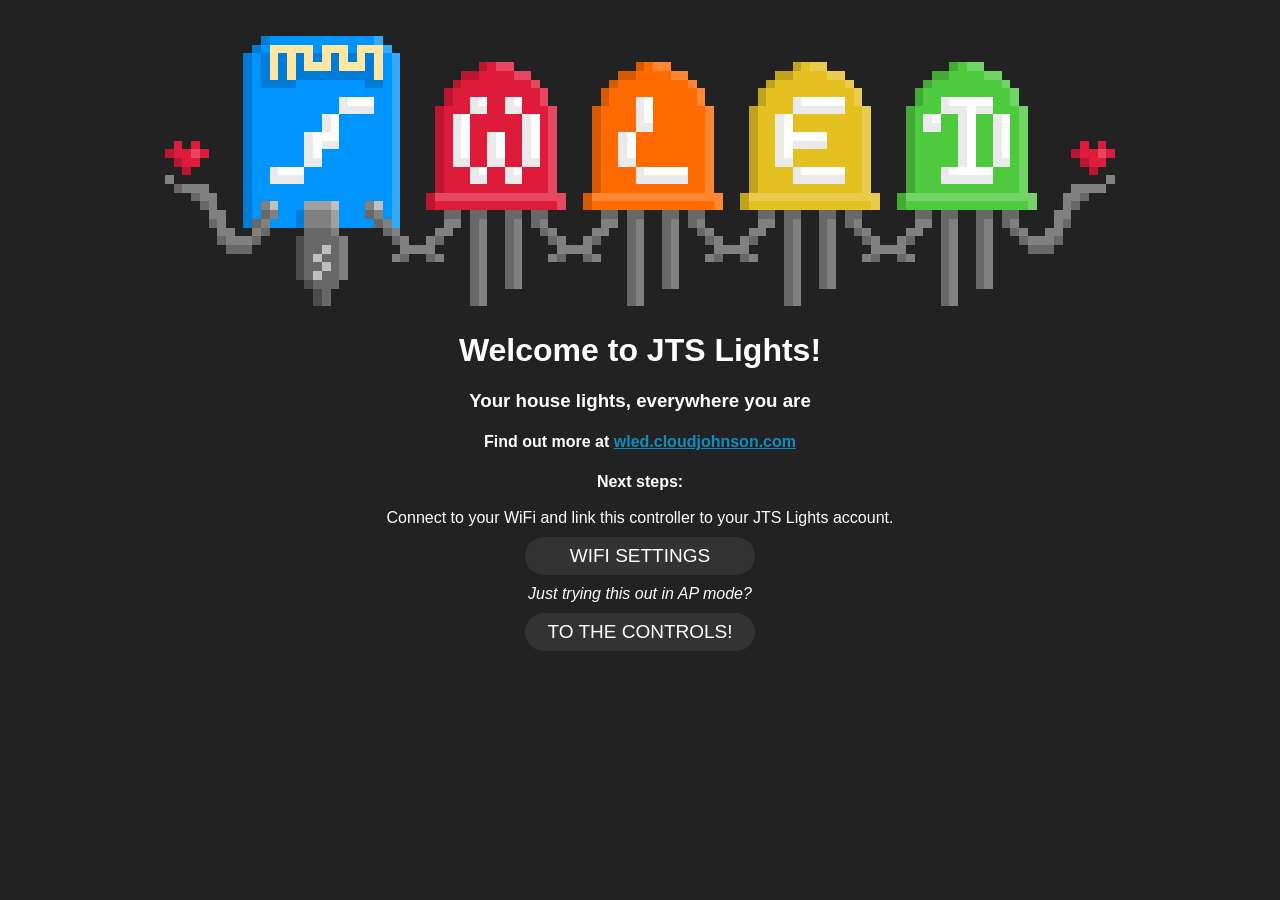
<file: wled00/data/welcome.htm>
<!DOCTYPE html>
<html lang="en">
	<head>
		<meta charset="utf-8">
		<meta content='width=device-width' name='viewport'>
		<meta name="theme-color" content="#222222">
		<title>Welcome!</title>
		<style>
			body {
				font-family: Verdana, Helvetica, sans-serif;
				text-align: center;
				background-color: #222;
				margin: 0;
				color: #fff;
			}
	
			button {
				outline: none;
				cursor: pointer;
				padding: 8px;
				margin: 10px;
				width: 230px;
				text-transform: uppercase;
				font-family: helvetica;
				font-size: 19px;
				background-color: #333;
				color: white;
				border: 0px solid white;
				border-radius: 25px;
			}

			img {
				width: 950px;
				max-width: 82%;
				image-rendering: pixelated;
				image-rendering: crisp-edges;
				margin: 4vh 0 0 0;
				animation: fi 1s;
			}
			
			@keyframes fi {
				from { opacity: 0; }
				to   { opacity: 1; }
			}
	
			.main {
				animation: fi 1.5s .7s both;
			}
		</style>
	</head>
	<body>
		<img alt="" src="[data-uri]">
		<div class="main">
			<!-- JTS-BRANDING-START (see tools/jts-check-patches.sh) -->
			<h1>Welcome to JTS Lights!</h1>
			<h3>Your house lights, everywhere you are</h3>
			<h4>Find out more at <a href="https://wled.cloudjohnson.com" target="_blank" rel="noopener" style="color:#0f8dbf">wled.cloudjohnson.com</a></h4>
			<b>Next steps:</b><br><br>
			Connect to your WiFi and link this controller to your JTS Lights account.<br>
			<!-- JTS-BRANDING-END -->
			<button onclick="window.location.href='./settings/wifi'">WiFi settings</button><br>
			<i>Just trying this out in AP mode?</i><br>
			<button onclick="window.location.href='./?sliders'">To the controls!</button><br>
		</div>
	</body>
</html>
</file>
